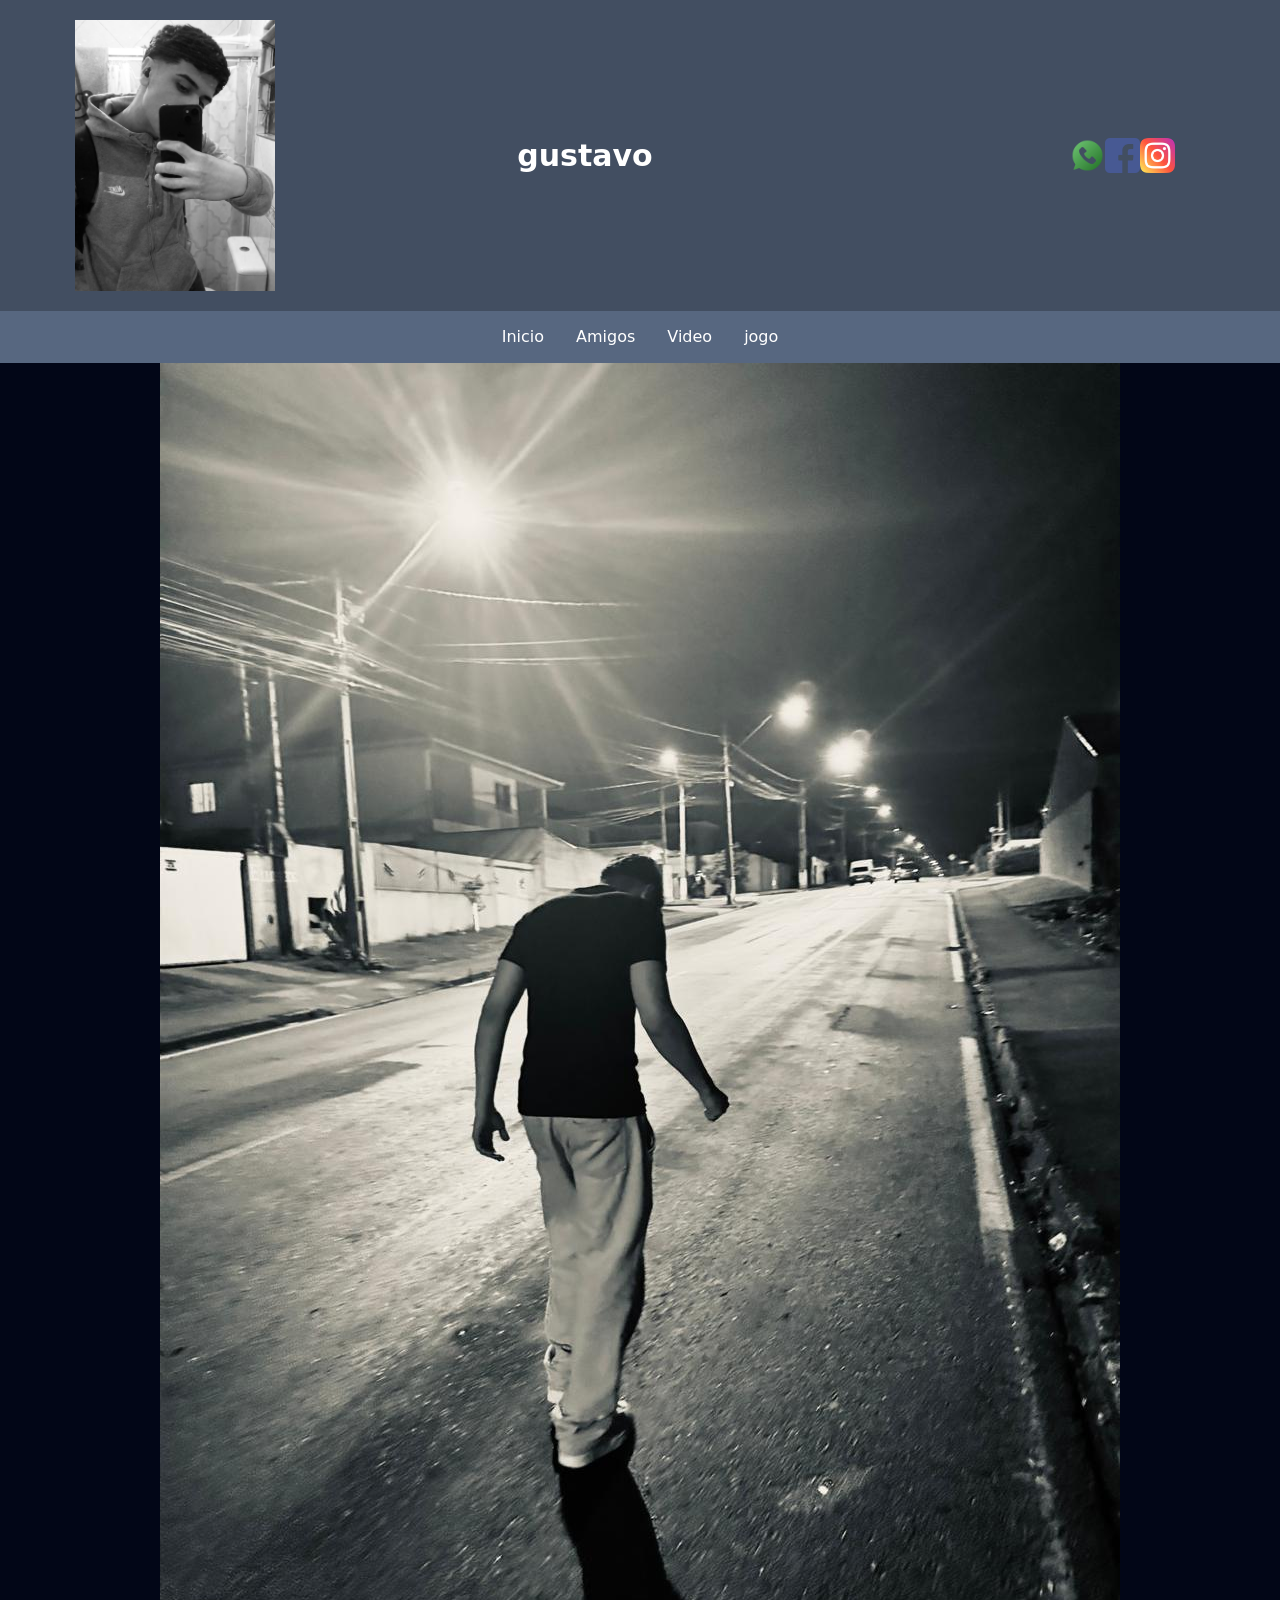
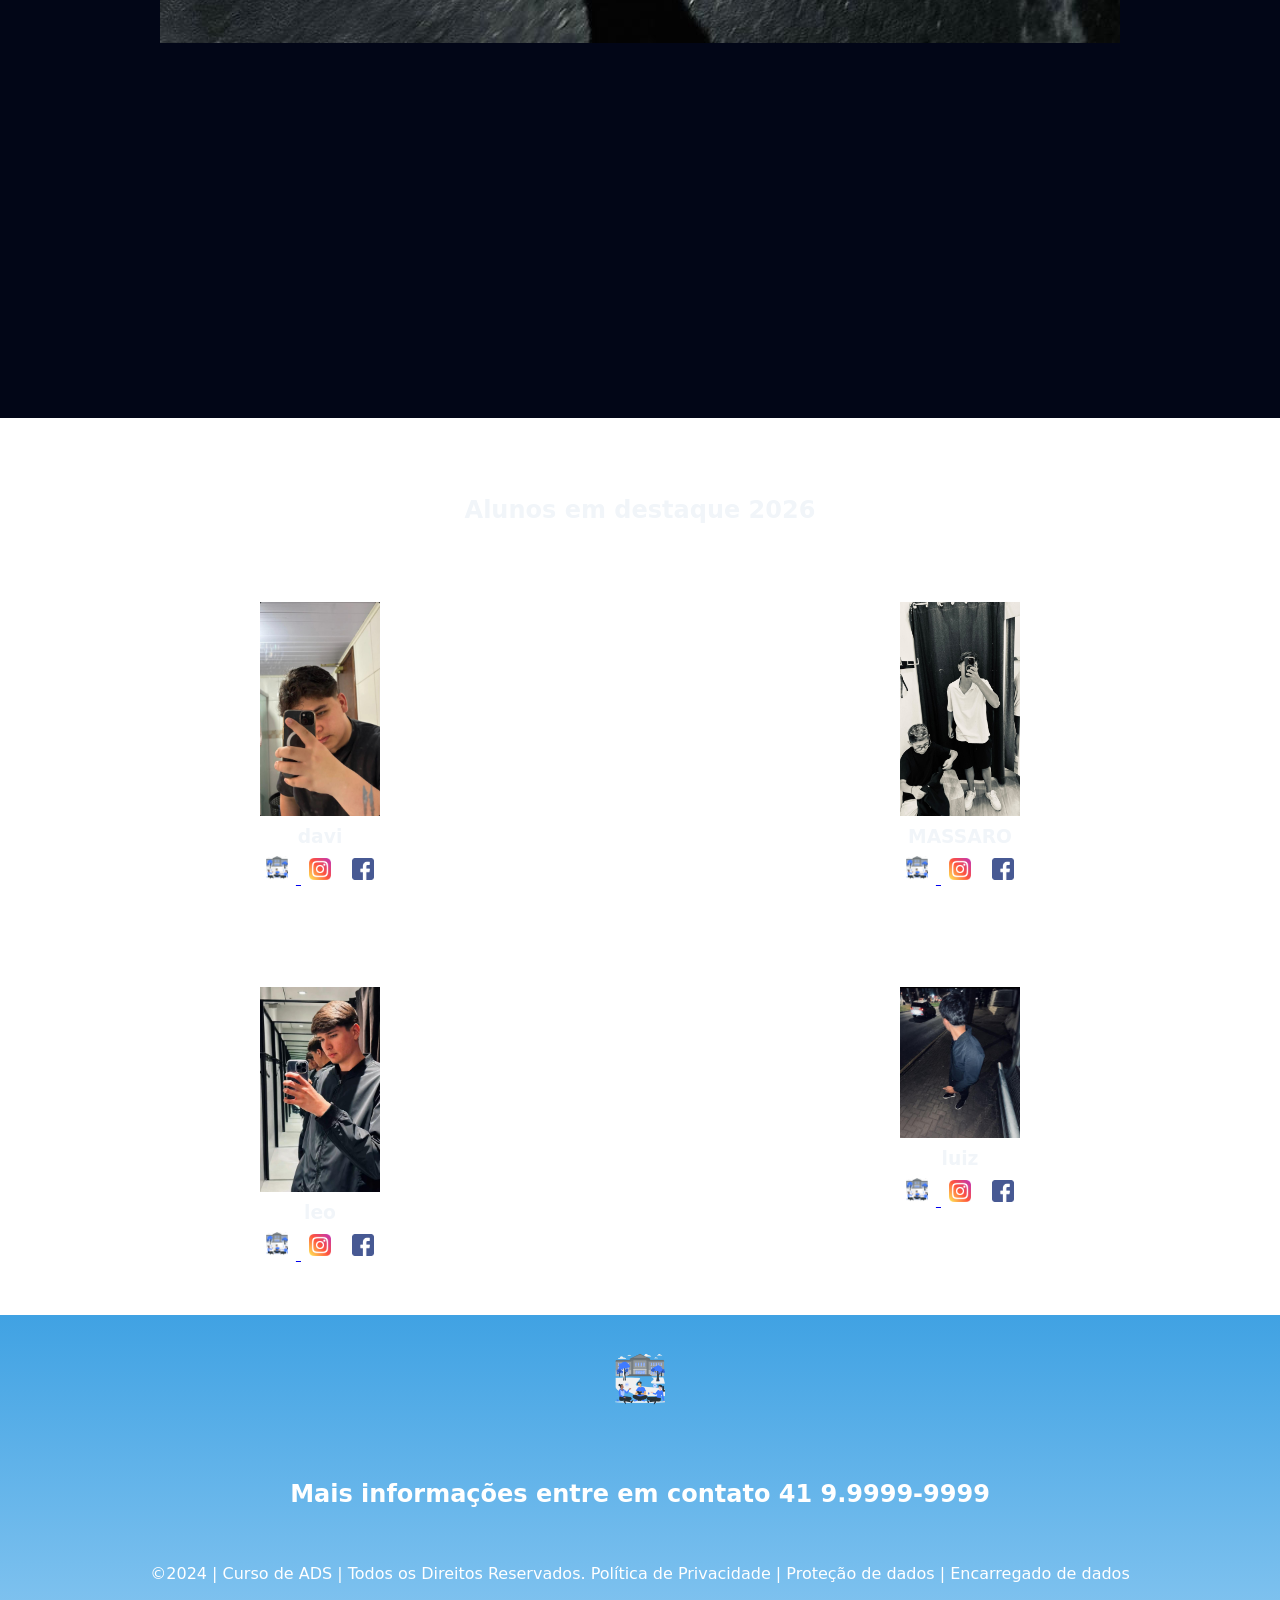
<file: index.html>
<!DOCTYPE html>
<html lang="pt-br">
<head>
<meta charset="UTF-8">
<meta name="viewport" content="width=device-width, initial-scale=1.0">
<title>gustavo</title>
<link rel="stylesheet" href="style.css">
</head>

<body>

<!-- Cabeçalho -->
<header class="cabecalho-itens">

<img class="cabecalho-imagem" src="WhatsApp Image 2026-11-08 at 14.54.03.jpeg" alt="Logo da Página">

<h1 class="titulo_site">gustavo</h1>

<div class="sociais">
<img src="whatsapp.png" alt="Logo do Whats da Escola">
<img src="facebook.png" alt="Facebook da Escola">
<img src="instagram.png" alt="Instagram da Escola">

</div>

</header>

<!-- Menu -->
<ul>
    <li><a href="index.html">Inicio</a></li>
    <li><a href="amigos.html">Amigos</a></li>
    <li><a href="video.html">Video</a></li>
     <li><a href="jogo.html">jogo</a></li>
</ul>

<!-- Banner -->
<section class="banner1">
<img class="escola-image" src="WhatsApp Image 2026-11-08 at 15.28.44.jpeg" alt="Banner da Escola">
</section>


<section class="video-escola"><iframe width="560" height="315" src="https://www.youtube.com/embed/bYK_1VznQPM?si=spzYgcej0hhqNTLc" title="YouTube video player" frameborder="0" allow="accelerometer; autoplay; clipboard-write; encrypted-media; gyroscope; picture-in-picture; web-share" referrerpolicy="strict-origin-when-cross-origin" allowfullscreen></iframe></section>

<!-- Alunos em destaque: Meninos -->
<section class="estudante">

<h1 class="estudante_titulo">Alunos em destaque 2026</h1>

<div class="estudantes_todos">

<div class="estudante-div">

<img class="estudante-imagem" src="WhatsApp Image 2026-11-08 at 15.11.28.jpeg" alt="Foto da turma do 1CDS do ano de 2026">

<h3 class="estudante-nome">davi</h3>

<a href="https://cursos.alura.com.br/dashboard">
<img class="estudante-icone" src="logo_nossa_escola.png" alt="Link do Site da escola">
</a>

<img class="estudante-icone" src="instagram.png" alt="Link do Instagram">
<img class="estudante-icone" src="facebook.png" alt="Link do Facebook">

</div>

<div class="estudante-div">

<img class="estudante-imagem" src="WhatsApp Image 2026-11-08 at 15.13.50.jpeg" alt="Foto da turma do 1CDS do ano de 2026">

<h3 class="estudante-nome">MASSARO</h3>

<a href="https://cursos.alura.com.br/dashboard">
<img class="estudante-icone" src="logo_nossa_escola.png" alt="Link do Site da escola">
</a>

<img class="estudante-icone" src="instagram.png" alt="Link do Instagram">
<img class="estudante-icone" src="facebook.png" alt="Link do Facebook">

</div>

</div>
</section>

<!-- Alunos em destaque: Meninas -->
<section class="estudante">

<div class="estudantes_todos">

<div class="estudante-div">

<img class="estudante-imagem" src="WhatsApp Image 2026-11-08 at 15.19.52.jpeg" alt="Foto da turma do 1CDS do ano de 2023">

<h3 class="estudante-nome">leo</h3>

<a href="https://cursos.alura.com.br/dashboard">
<img class="estudante-icone" src="logo_nossa_escola.png" alt="Link do Site da escola">
</a>

<img class="estudante-icone" src="instagram.png" alt="Link do Instagram">
<img class="estudante-icone" src="facebook.png" alt="Link do Facebook">

</div>

<div class="estudante-div">

<img class="estudante-imagem" src="WhatsApp Image 2026-11-08 at 15.18.56.jpeg" alt="Foto da turma do 1CDS do ano de 2023">

<h3 class="estudante-nome">luiz</h3>

<a href="https://cursos.alura.com.br/dashboard">
<img class="estudante-icone" src="logo_nossa_escola.png" alt="Link do Site da escola">
</a>

<img class="estudante-icone" src="instagram.png" alt="Link do Instagram">
<img class="estudante-icone" src="facebook.png" alt="Link do Facebook">

</div>

</div>
</section>

<!-- Rodapé -->
<footer class="escola">

<img class="logo_rodape" src="logo_nossa_escola.png" alt="Logo da Escola">

<h2 class="escola-titulo">
Mais informações entre em contato
<a class="link" href="https://wa.me/5541999999999">41 9.9999-9999</a>
</h2>

<p>©2024 | Curso de ADS | Todos os Direitos Reservados.
Política de Privacidade | Proteção de dados | Encarregado de dados</p>

</footer>

</body>
</html>
</file>
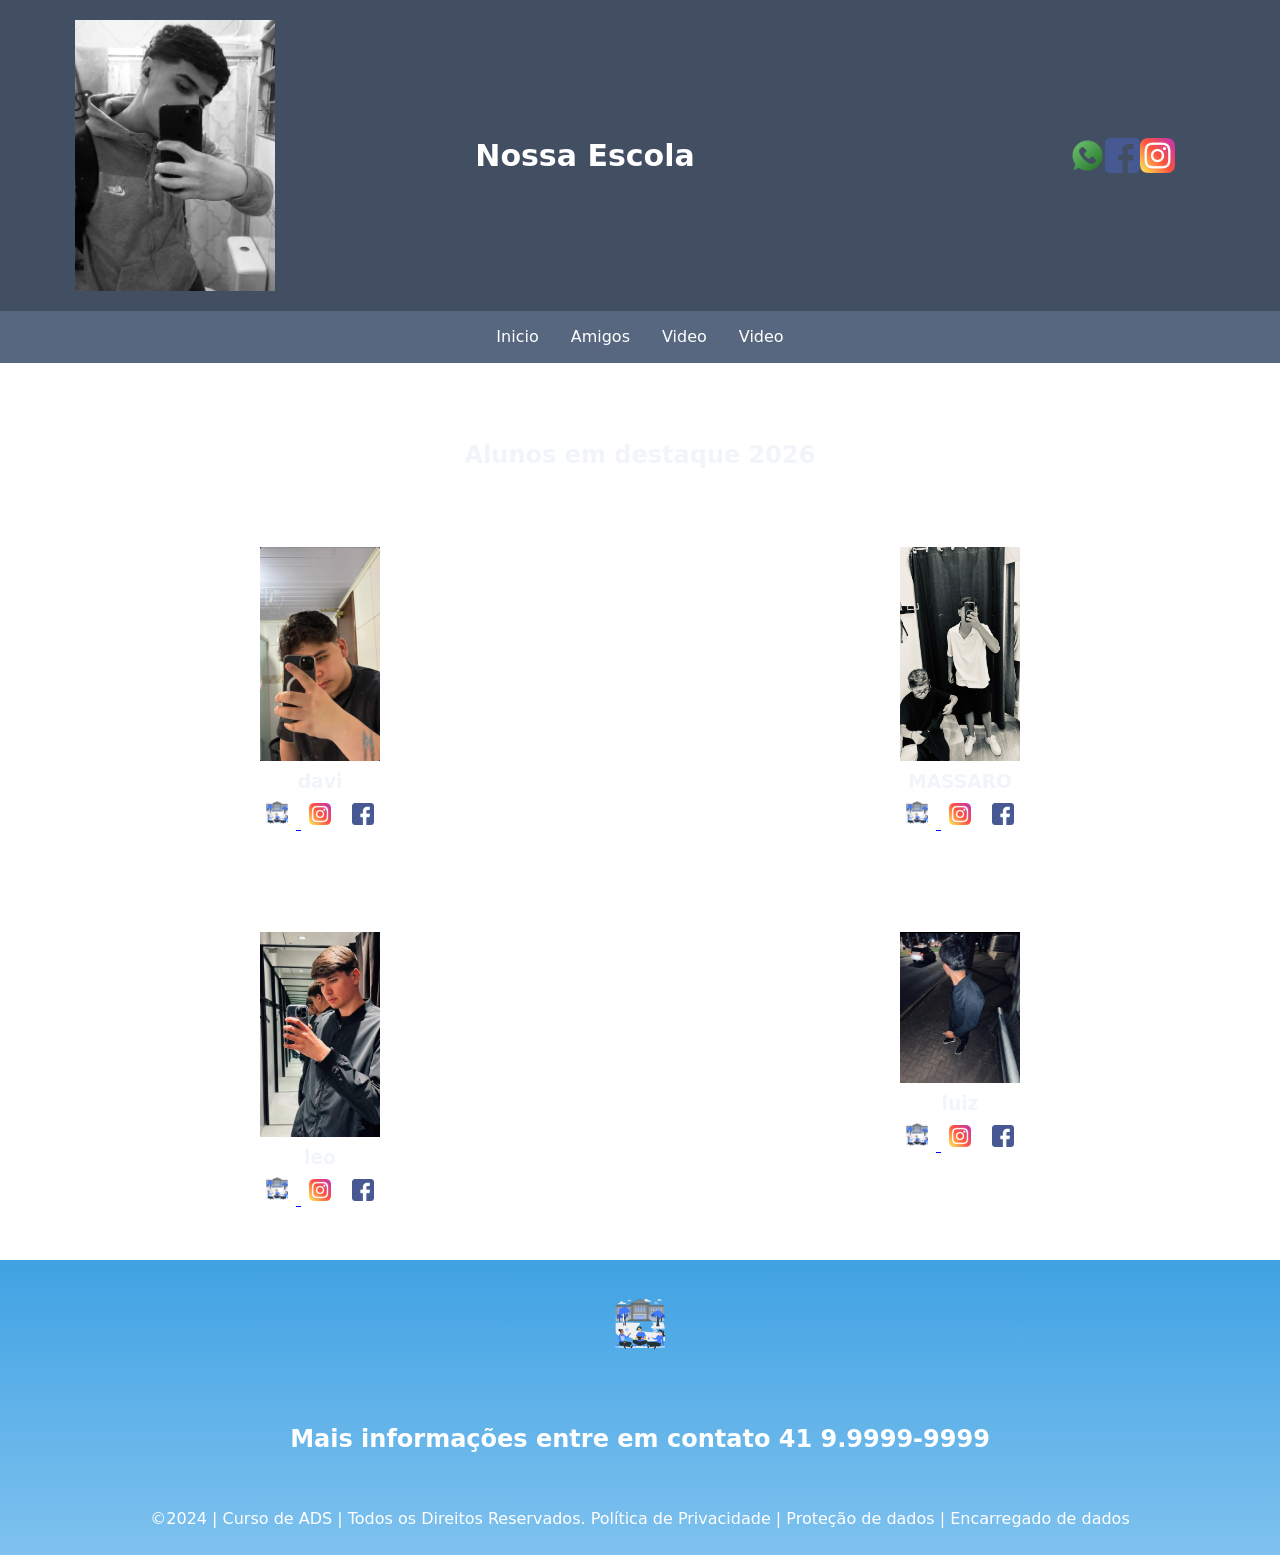
<file: amigos.html>
<!DOCTYPE html>
<html lang="en">
<head>
    <meta charset="UTF-8">
    <meta name="viewport" content="width=device-width, initial-scale=1.0">
    <title>Document</title>
    <link rel="stylesheet" href="style.css">
</head>
<body>

    <!-- Cabeçalho -->
<header class="cabecalho-itens">

<img class="cabecalho-imagem" src="WhatsApp Image 2026-11-08 at 14.54.03.jpeg" alt="Logo da Página">

<h1 class="titulo_site">Nossa Escola</h1>

<div class="sociais">
<img src="whatsapp.png" alt="Logo do Whats da Escola">
<img src="facebook.png" alt="Facebook da Escola">
<img src="instagram.png" alt="Instagram da Escola">
</div>

</header>

<!-- Menu -->
<ul>
    <li><a href="index.html">Inicio</a></li>
    <li><a href="amigos.html">Amigos</a></li>
    <li><a href="video.html">Video</a></li>
      <li><a href="jogo.html">Video</a></li>
</ul>

    <!-- Alunos em destaque: Meninos -->
<section class="estudante">

<h1 class="estudante_titulo">Alunos em destaque 2026</h1>

<div class="estudantes_todos">

<div class="estudante-div">

<img class="estudante-imagem" src="WhatsApp Image 2026-11-08 at 15.11.28.jpeg" alt="Foto da turma do 1CDS do ano de 2026">

<h3 class="estudante-nome">davi</h3>

<a href="https://cursos.alura.com.br/dashboard">
<img class="estudante-icone" src="logo_nossa_escola.png" alt="Link do Site da escola">
</a>

<img class="estudante-icone" src="instagram.png" alt="Link do Instagram">
<img class="estudante-icone" src="facebook.png" alt="Link do Facebook">

</div>

<div class="estudante-div">

<img class="estudante-imagem" src="WhatsApp Image 2026-11-08 at 15.13.50.jpeg" alt="Foto da turma do 1CDS do ano de 2026">

<h3 class="estudante-nome">MASSARO</h3>

<a href="https://cursos.alura.com.br/dashboard">
<img class="estudante-icone" src="logo_nossa_escola.png" alt="Link do Site da escola">
</a>

<img class="estudante-icone" src="instagram.png" alt="Link do Instagram">
<img class="estudante-icone" src="facebook.png" alt="Link do Facebook">

</div>

</div>
</section>

<!-- Alunos em destaque: Meninas -->
<section class="estudante">

<div class="estudantes_todos">

<div class="estudante-div">

<img class="estudante-imagem" src="WhatsApp Image 2026-11-08 at 15.19.52.jpeg" alt="Foto da turma do 1CDS do ano de 2023">

<h3 class="estudante-nome">leo</h3>

<a href="https://cursos.alura.com.br/dashboard">
<img class="estudante-icone" src="logo_nossa_escola.png" alt="Link do Site da escola">
</a>

<img class="estudante-icone" src="instagram.png" alt="Link do Instagram">
<img class="estudante-icone" src="facebook.png" alt="Link do Facebook">

</div>

<div class="estudante-div">

<img class="estudante-imagem" src="WhatsApp Image 2026-11-08 at 15.18.56.jpeg" alt="Foto da turma do 1CDS do ano de 2023">

<h3 class="estudante-nome">luiz</h3>

<a href="https://cursos.alura.com.br/dashboard">
<img class="estudante-icone" src="logo_nossa_escola.png" alt="Link do Site da escola">
</a>

<img class="estudante-icone" src="instagram.png" alt="Link do Instagram">
<img class="estudante-icone" src="facebook.png" alt="Link do Facebook">

</div>

</div>
</section>

<!-- Rodapé -->
<footer class="escola">

<img class="logo_rodape" src="logo_nossa_escola.png" alt="Logo da Escola">

<h2 class="escola-titulo">
Mais informações entre em contato
<a class="link" href="https://wa.me/5541999999999">41 9.9999-9999</a>
</h2>

<p>©2024 | Curso de ADS | Todos os Direitos Reservados.
Política de Privacidade | Proteção de dados | Encarregado de dados</p>

</footer>

</body>
</html>
</body>
</html>
</file>
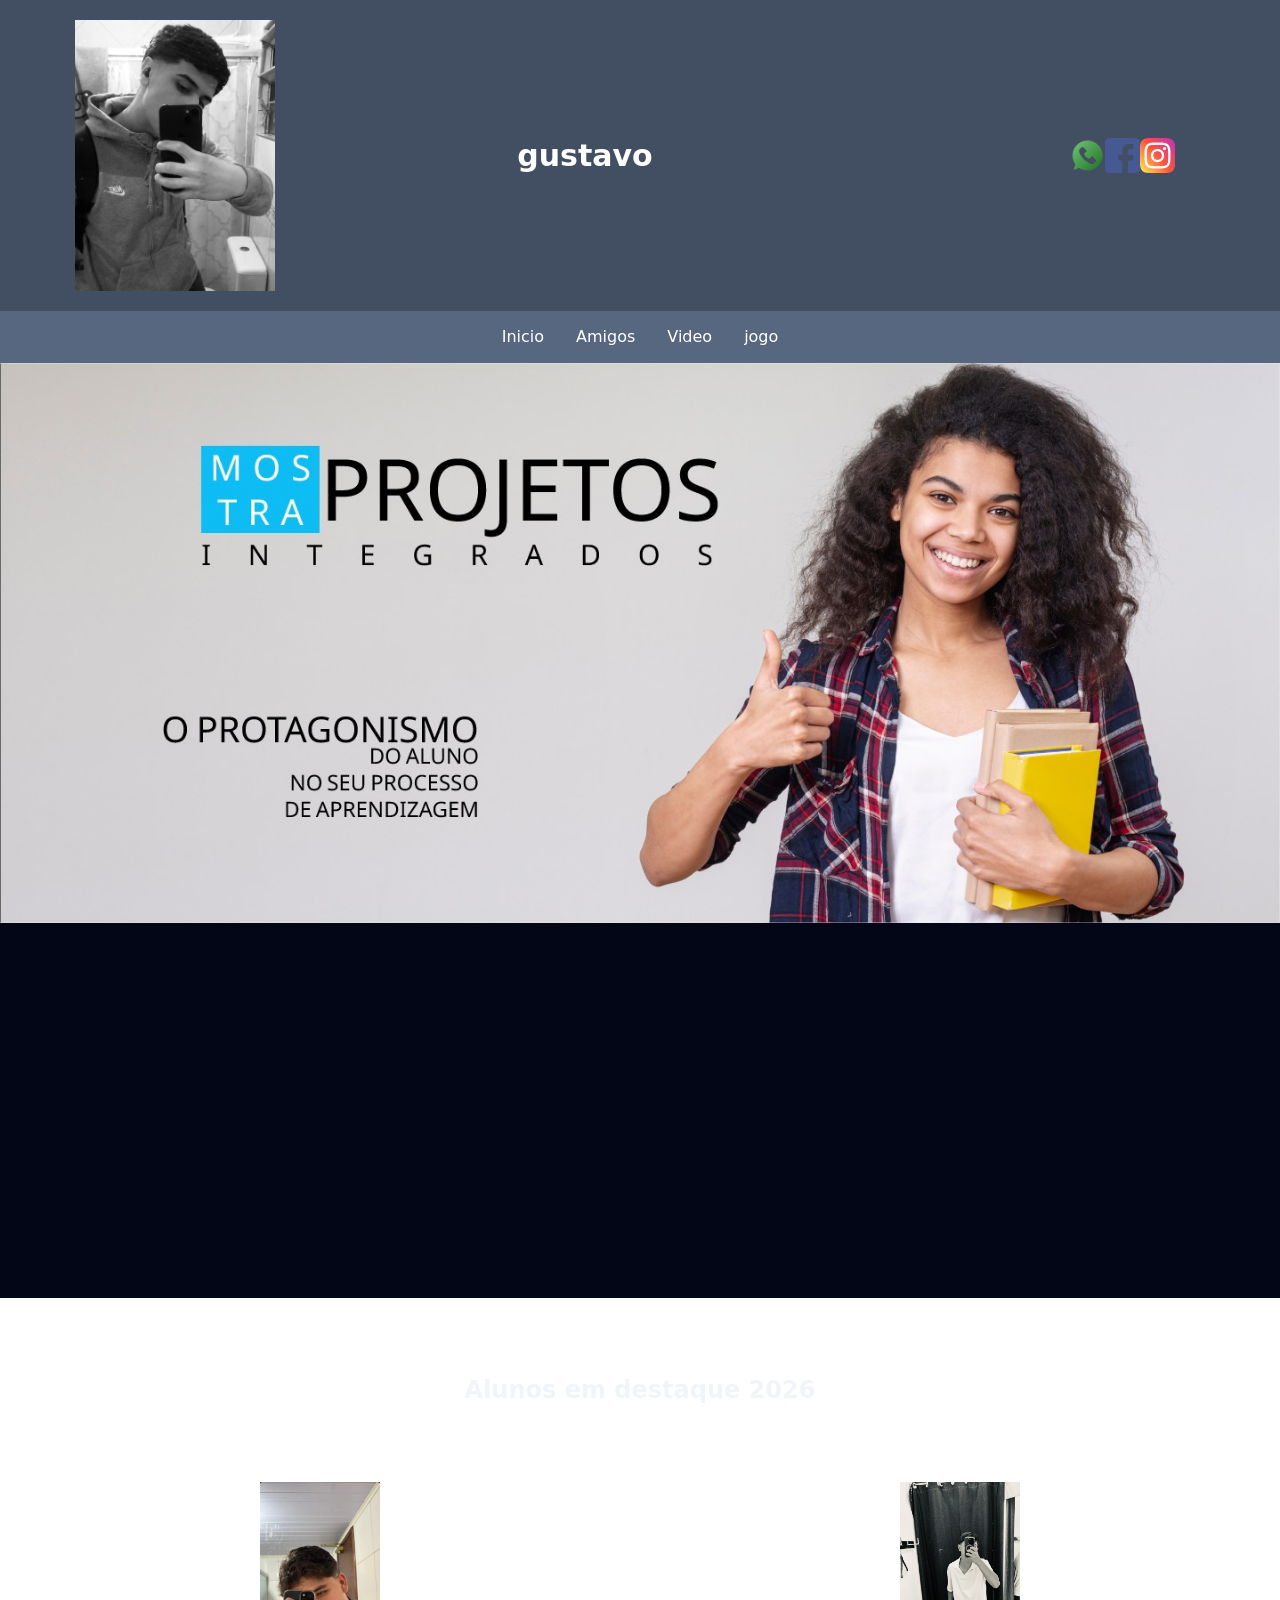
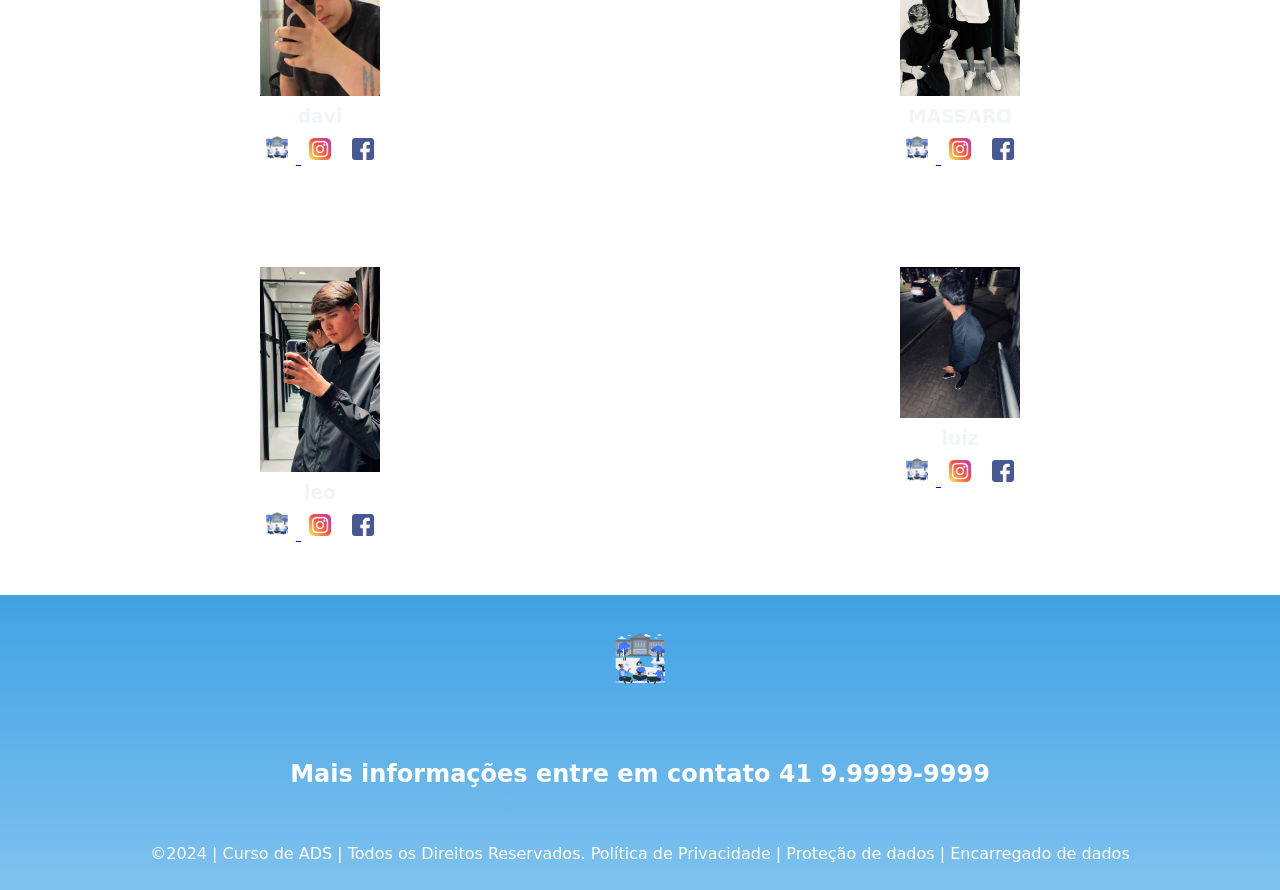
<file: index copy.html>
<!DOCTYPE html>
<html lang="pt-br">
<head>
<meta charset="UTF-8">
<meta name="viewport" content="width=device-width, initial-scale=1.0">
<title>gustavo</title>
<link rel="stylesheet" href="style.css">
</head>

<body>

<!-- Cabeçalho -->
<header class="cabecalho-itens">

<img class="cabecalho-imagem" src="WhatsApp Image 2026-11-08 at 14.54.03.jpeg" alt="Logo da Página">

<h1 class="titulo_site">gustavo</h1>

<div class="sociais">
<img src="whatsapp.png" alt="Logo do Whats da Escola">
<img src="facebook.png" alt="Facebook da Escola">
<img src="instagram.png" alt="Instagram da Escola">
</div>

</header>

<!-- Menu -->
<ul>
    <li><a href="index.html">Inicio</a></li>
    <li><a href="amigos.html">Amigos</a></li>
    <li><a href="video.html">Video</a></li>
  <li><a href="jogo.html">jogo</a></li>
</ul>

<!-- Banner -->
<section class="banner1">
<img class="escola-image" src="paragrafo_1_banner.jpg" alt="Banner da Escola">
</section>


<section class="video-escola"><iframe width="560" height="315" src="https://www.youtube.com/embed/bYK_1VznQPM?si=spzYgcej0hhqNTLc" title="YouTube video player" frameborder="0" allow="accelerometer; autoplay; clipboard-write; encrypted-media; gyroscope; picture-in-picture; web-share" referrerpolicy="strict-origin-when-cross-origin" allowfullscreen></iframe></section>

<!-- Alunos em destaque: Meninos -->
<section class="estudante">

<h1 class="estudante_titulo">Alunos em destaque 2026</h1>

<div class="estudantes_todos">

<div class="estudante-div">

<img class="estudante-imagem" src="WhatsApp Image 2026-11-08 at 15.11.28.jpeg" alt="Foto da turma do 1CDS do ano de 2026">

<h3 class="estudante-nome">davi</h3>

<a href="https://cursos.alura.com.br/dashboard">
<img class="estudante-icone" src="logo_nossa_escola.png" alt="Link do Site da escola">
</a>

<img class="estudante-icone" src="instagram.png" alt="Link do Instagram">
<img class="estudante-icone" src="facebook.png" alt="Link do Facebook">

</div>

<div class="estudante-div">

<img class="estudante-imagem" src="WhatsApp Image 2026-11-08 at 15.13.50.jpeg" alt="Foto da turma do 1CDS do ano de 2026">

<h3 class="estudante-nome">MASSARO</h3>

<a href="https://cursos.alura.com.br/dashboard">
<img class="estudante-icone" src="logo_nossa_escola.png" alt="Link do Site da escola">
</a>

<img class="estudante-icone" src="instagram.png" alt="Link do Instagram">
<img class="estudante-icone" src="facebook.png" alt="Link do Facebook">

</div>

</div>
</section>

<!-- Alunos em destaque: Meninas -->
<section class="estudante">

<div class="estudantes_todos">

<div class="estudante-div">

<img class="estudante-imagem" src="WhatsApp Image 2026-11-08 at 15.19.52.jpeg" alt="Foto da turma do 1CDS do ano de 2023">

<h3 class="estudante-nome">leo</h3>

<a href="https://cursos.alura.com.br/dashboard">
<img class="estudante-icone" src="logo_nossa_escola.png" alt="Link do Site da escola">
</a>

<img class="estudante-icone" src="instagram.png" alt="Link do Instagram">
<img class="estudante-icone" src="facebook.png" alt="Link do Facebook">

</div>

<div class="estudante-div">

<img class="estudante-imagem" src="WhatsApp Image 2026-11-08 at 15.18.56.jpeg" alt="Foto da turma do 1CDS do ano de 2023">

<h3 class="estudante-nome">luiz</h3>

<a href="https://cursos.alura.com.br/dashboard">
<img class="estudante-icone" src="logo_nossa_escola.png" alt="Link do Site da escola">
</a>

<img class="estudante-icone" src="instagram.png" alt="Link do Instagram">
<img class="estudante-icone" src="facebook.png" alt="Link do Facebook">

</div>

</div>
</section>

<!-- Rodapé -->
<footer class="escola">

<img class="logo_rodape" src="logo_nossa_escola.png" alt="Logo da Escola">

<h2 class="escola-titulo">
Mais informações entre em contato
<a class="link" href="https://wa.me/5541999999999">41 9.9999-9999</a>
</h2>

<p>©2024 | Curso de ADS | Todos os Direitos Reservados.
Política de Privacidade | Proteção de dados | Encarregado de dados</p>

</footer>

</body>
</html>
</file>
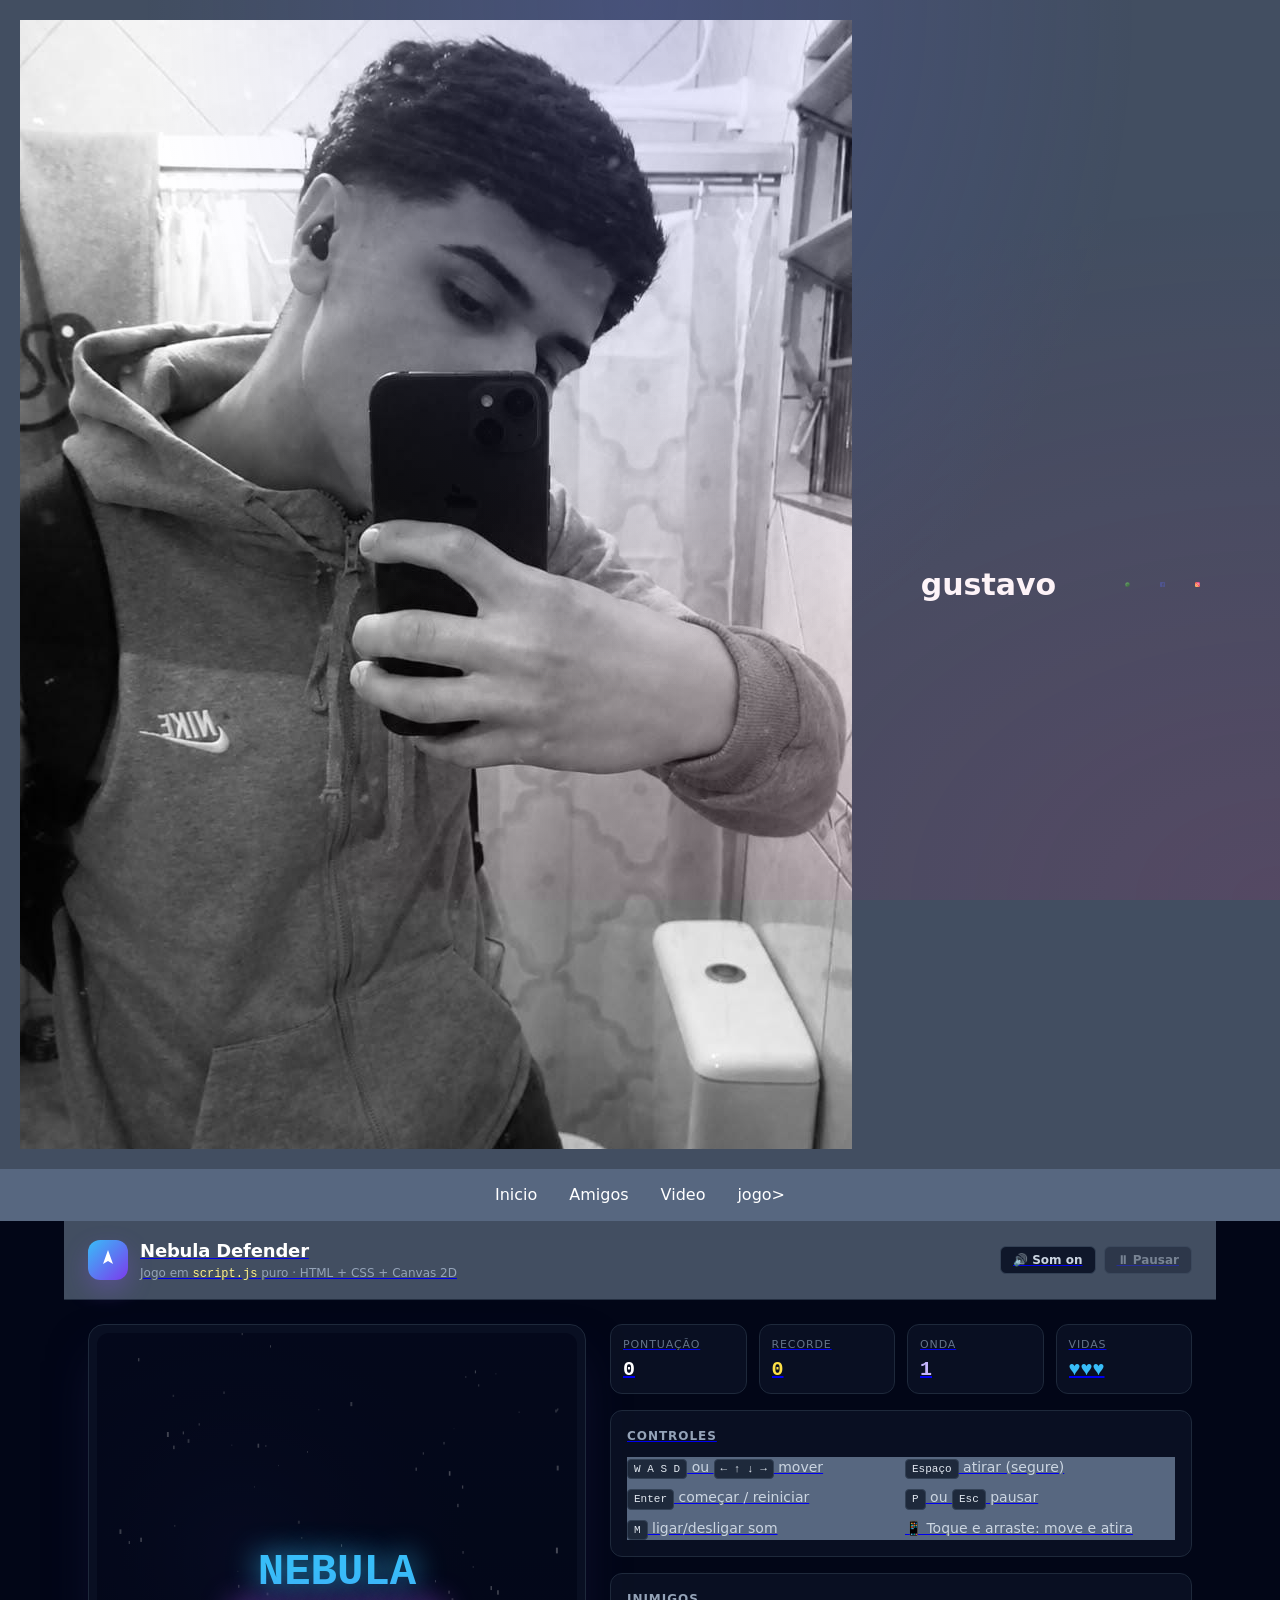
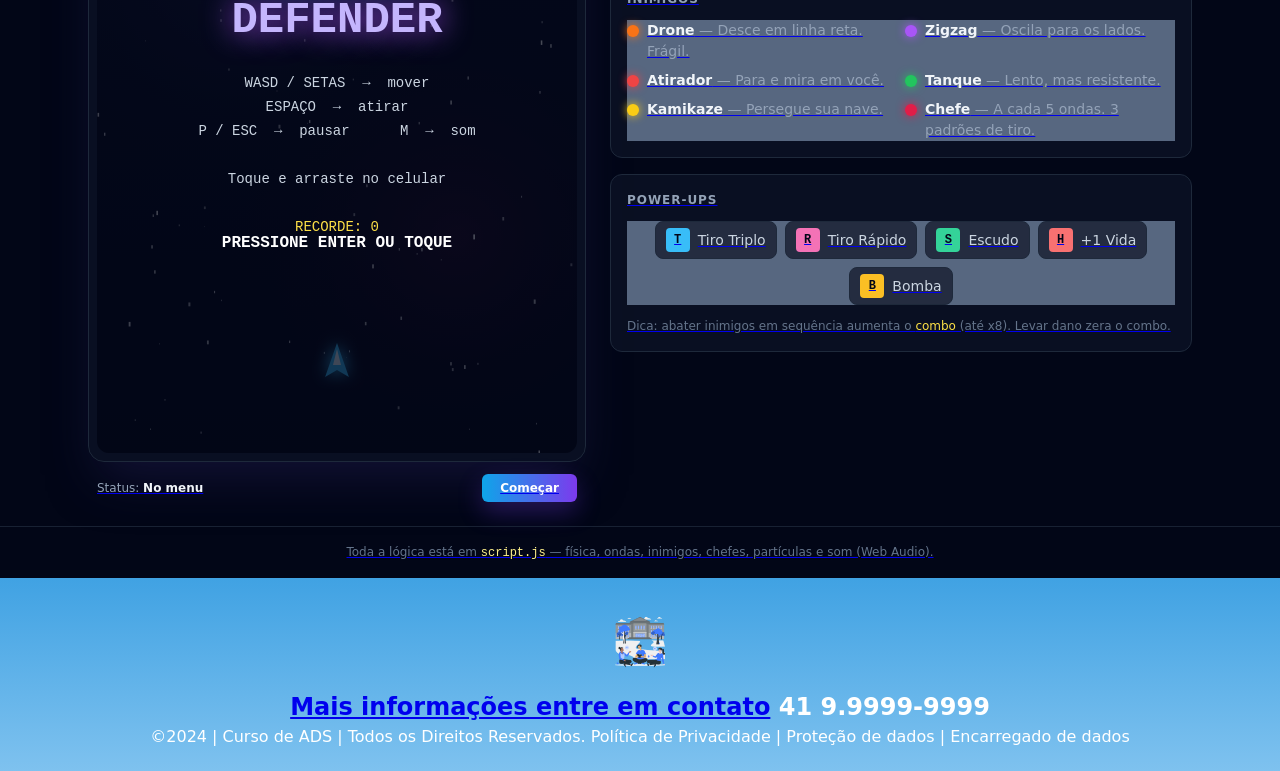
<file: jogo.html>
<!DOCTYPE html>
<html lang="pt-br">
<head>
<meta charset="UTF-8">
<meta name="viewport" content="width=device-width, initial-scale=1.0">
<title>gustavo</title>
<link rel="stylesheet" href="style.css">
</head>
<body>
<!--header é a parte do cabeçalho do site, é o topo da página-->
<header class="cabecalho-itens">
<img class="cabecalho_imagem" src="WhatsApp Image 2026-11-08 at 14.54.03.jpeg" alt="Logo da
Página">
<h1 class="titulo_site">gustavo</h1>
<div class="sociais">
<img class="sociais" src="whatsapp.png" alt="Logo do Whats da
Escola">
<img class="sociais" src="facebook.png" alt="Facebook da
Escola">
<img class="sociais" src="instagram.png" alt="instagram da
Escola">
</div>
</header>
<!--Menu-->
<ul>
  <li><a href="index.html">Inicio</a></li>
  <li><a href="amigos.html">Amigos</a></li>
  <li><a href="video.html">Video</a></li>
  <li><a href="joao.html">jogo></li>
</ul>

<!--  jogo    -->

<!DOCTYPE html>
<html lang="pt-BR">
  <head>
    <meta charset="UTF-8" />
    <meta name="viewport" content="width=device-width, initial-scale=1.0" />
    <title>Nebula Defender</title>
    <link rel="stylesheet" href="style.css" />
  </head>
  <body>
    <div class="bg-glow" aria-hidden="true"></div>
    <header class="topbar">
      <div class="brand">
        <div class="logo">
          <svg viewBox="0 0 24 24" fill="currentColor" aria-hidden="true">
            <path d="M12 2l5 14-5-3-5 3z" />
          </svg>
        </div>
        <div>
          <h1>Nebula Defender</h1>
          <p>Jogo em <code>script.js</code> puro · HTML + CSS + Canvas 2D</p>
        </div>
      </div>
      <div class="actions">
        <button id="btn-mute" class="btn">🔊 Som on</button>
        <button id="btn-pause" class="btn" disabled>⏸ Pausar</button>
      </div>
    </header>
    <main class="layout">
      <!-- Área do jogo -->
      <section class="stage">
        <div class="frame">
          <canvas id="game" width="480" height="720" tabindex="0" aria-label="Área do jogo Nebula Defender"></canvas>
        </div>
        <div class="stage-bar">
          <span>Status: <strong id="status" class="status">No menu</strong></span>
          <button id="btn-primary" class="btn btn-primary">Começar</button>
        </div>
      </section>
      <!-- Painel lateral -->
      <aside class="side">
        <div class="stats">
          <div class="stat">
            <span class="stat-label">Pontuação</span>
            <span id="score" class="stat-value">0</span>
          </div>
          <div class="stat">
            <span class="stat-label">Recorde</span>
            <span id="highscore" class="stat-value gold">0</span>
          </div>
          <div class="stat">
            <span class="stat-label">Onda</span>
            <span id="wave" class="stat-value violet">—</span>
          </div>
          <div class="stat">
            <span class="stat-label">Vidas</span>
            <span id="lives" class="stat-value sky">♥♥♥</span>
          </div>
        </div>
        <div class="card">
          <h3>Controles</h3>
          <ul class="grid-2">
            <li><kbd>W A S D</kbd> ou <kbd>← ↑ ↓ →</kbd> mover</li>
            <li><kbd>Espaço</kbd> atirar (segure)</li>
            <li><kbd>Enter</kbd> começar / reiniciar</li>
            <li><kbd>P</kbd> ou <kbd>Esc</kbd> pausar</li>
            <li><kbd>M</kbd> ligar/desligar som</li>
            <li>📱 Toque e arraste: move e atira</li>
          </ul>
        </div>
        <div class="card">
          <h3>Inimigos</h3>
          <ul class="grid-2 enemies">
            <li><i style="--c:#f97316"></i><span><b>Drone</b> — Desce em linha reta. Frágil.</span></li>
            <li><i style="--c:#a855f7"></i><span><b>Zigzag</b> — Oscila para os lados.</span></li>
            <li><i style="--c:#ef4444"></i><span><b>Atirador</b> — Para e mira em você.</span></li>
            <li><i style="--c:#22c55e"></i><span><b>Tanque</b> — Lento, mas resistente.</span></li>
            <li><i style="--c:#facc15"></i><span><b>Kamikaze</b> — Persegue sua nave.</span></li>
            <li><i style="--c:#e11d48"></i><span><b>Chefe</b> — A cada 5 ondas. 3 padrões de tiro.</span></li>
          </ul>
        </div>
        <div class="card">
          <h3>Power-ups</h3>
          <ul class="powers">
            <li><b style="--c:#38bdf8">T</b> Tiro Triplo</li>
            <li><b style="--c:#f472b6">R</b> Tiro Rápido</li>
            <li><b style="--c:#34d399">S</b> Escudo</li>
            <li><b style="--c:#f87171">H</b> +1 Vida</li>
            <li><b style="--c:#fbbf24">B</b> Bomba</li>
          </ul>
          <p class="hint">
            Dica: abater inimigos em sequência aumenta o <span class="gold">combo</span> (até x8). Levar dano zera o
            combo.
          </p>
        </div>
      </aside>
    </main>
    <footer class="footer">
      Toda a lógica está em <code>script.js</code> — física, ondas, inimigos, chefes, partículas e som (Web Audio).
    </footer>
    <script src="script.js"></script>
  </body>
</html>












<!--Seção rodapé é a parte final da paragrafo 3 da página-->
<footer class="escola">
<img class="logo_rodape" src="logo_nossa_escola.png" alt="Logo da Escola">
<h2 class="escola-título">Mais informações entre em contato<a class="link"

href="https://wa.me/5541999999999"> 41 9.9999-9999 </a></h2>
<p></p>
<p>©2024 | Curso de ADS | Todos os Direitos Reservados.
Política de Privacidade | Proteção de dados | Encarregado de dados</p>
<p> </p>
</footer>
</body>
</html>
</file>
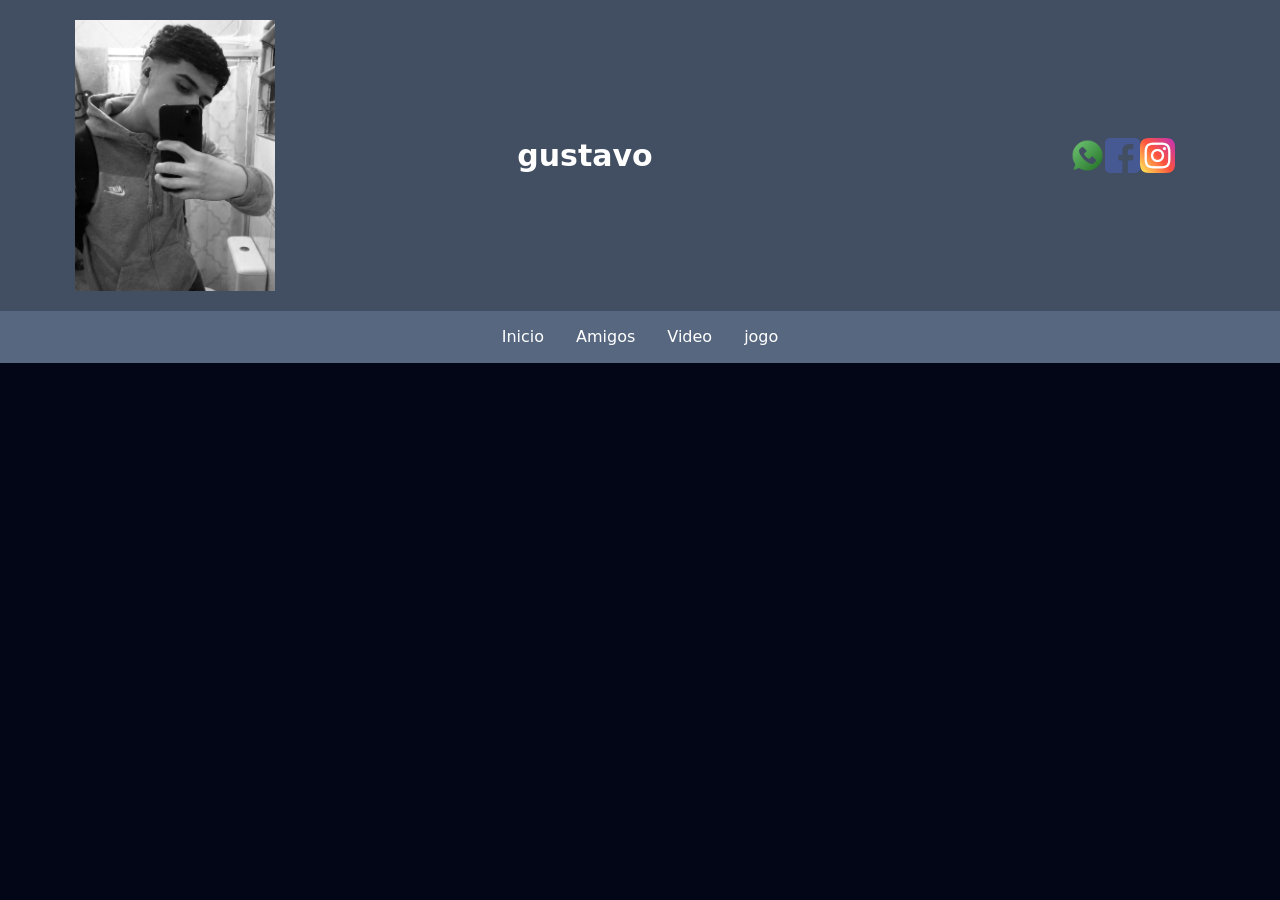
<file: video.html>
<!DOCTYPE html>
<html lang="en">
<head>
    <meta charset="UTF-8">
    <meta name="viewport" content="width=device-width, initial-scale=1.0">
    <title>gustavo</title>
    <link rel="stylesheet" href="style.css">
</head>
<body>
    
    <!-- Cabeçalho -->
<header class="cabecalho-itens">

<img class="cabecalho-imagem" src="WhatsApp Image 2026-11-08 at 14.54.03.jpeg" alt="Logo da Página">

<h1 class="titulo_site">gustavo</h1>

<div class="sociais">
<img src="whatsapp.png" alt="Logo do Whats da Escola">
<img src="facebook.png" alt="Facebook da Escola">
<img src="instagram.png" alt="Instagram da Escola">
</div>

</header>

<!-- Menu -->
<ul>
    <li><a href="index.html">Inicio</a></li>
    <li><a href="amigos.html">Amigos</a></li>
    <li><a href="video.html">Video</a></li>
     <li><a href="jogo.html">jogo</a></li>
</ul>

<section class="video-escola"><iframe width="560" height="315" src="https://www.youtube.com/embed/bYK_1VznQPM?si=spzYgcej0hhqNTLc" title="YouTube video player" frameborder="0" allow="accelerometer; autoplay; clipboard-write; encrypted-media; gyroscope; picture-in-picture; web-share" referrerpolicy="strict-origin-when-cross-origin" allowfullscreen></iframe></section>

</body>
</html>
</file>
<file: style.css>
* {
    margin: 0;
    padding: 0;
    box-sizing: border-box;
}

body {
    font-family: "Poppins", sans-serif;
}

header {
    background-color: #424e61;
    color: white;
    width: 100%;
    padding: 20px;
}

.cabecalho-itens {
    max-width: 2980px;
    margin: 0 auto;
    display: flex;
    align-items: center;
    justify-content: center;
}

.cabecalho-imagem {
    width: 200px;
    height: auto;
    display: flex;
    justify-content: flex-start;
    align-items: center;
}

.titulo_site {
    padding: 50px;
    text-align: center;
    width: 50%;
    font-size: 30px;
}

.sociais {
    display: flex;
    justify-content: flex-end;
    width: 25%;
    padding-right: 30px;
}

.sociais img {
    width: 35px;
    height: auto;
}

.banner1 {
    display: flex;
    justify-content: center;
}

.escola-image {
    max-width: 100%;
    height: auto;
}

.neymar-secao {
    background: #fff;
}

.titulo-sobre {
    font-size: clamp(28px, 4vw, 45px);
    font-weight: 800;
    text-align: center;
    color: var(--azul-escuro);
    margin-bottom: 10px;
}

.container-video {
    width: 100%;
    max-width: 900px;
    aspect-ratio: 16 / 9;
    margin: auto;
    border-radius: 16px;
    overflow: hidden;
    background: #111;
    box-shadow: 0 15px 35px rgba(0, 0, 0, 0.15);
}

.neymar-video {
    width: 100%;
    height: 100%;
    border: none;
}

.estudante_titulo {
    padding: 50px;
    text-align: center;
}

.estudante-nome {
    text-align: center;
}

.estudante-imagem {
    width: 120px;
}

.estudante-icone {
    width: 38px;
    padding: 4px 8px;
}

.estudante {
    background-color: #ffffff; 
    padding: 24px 0;
}

.estudante-div {
    text-align: center;
    padding: 24px 0;
}

.estudantes_todos {
    display: flex;
    justify-content: space-around;
}

.escola {
    background-image: linear-gradient(#40A2E3, #7FC2EF);
    color: white;
    display: block;
    justify-content: center;
    padding: 24px 0;
    text-align: center;
}

.escola-titulo {
    padding: 50px;
    text-align: center;
}

.logo_rodape {
    height: 80px;
    padding: 12px 0;
}

.link {
    color: #ffffff;
    text-decoration: none;
}

ul {
    list-style-type: none;
    margin: 0;
    padding: 0;
    background-color: #576780;
    display: flex;
    justify-content: center;
}

ul li a {
    display: block;
    color: white;
    text-align: center;
    padding: 14px 16px;
    text-decoration: none;
}

ul li a:hover {
    background-color: #111111;
}

.video-escola {
    display: flex;
    justify-content: center;
    padding: 30px 20px;
}













/* ============================================================
 NEBULA DEFENDER — style.css
   ============================================================ */
:root {
  --bg: #020617;
  --panel: rgba(15, 23, 42, 0.6);
  --border: #1e293b;
  --border-hover: #64748b;
  --text: #f1f5f9;
  --muted: #94a3b8;
  --dim: #64748b;
  --sky: #38bdf8;
  --violet: #c4b5fd;
  --gold: #fde047;
  --green: #34d399;
  --amber: #fcd34d;
  --rose: #fb7185;
  --mono: ui-monospace, SFMono-Regular, Menlo, Consolas, monospace;
  --sans: system-ui, -apple-system, "Segoe UI", Roboto, sans-serif;
}
* {
  box-sizing: border-box;
}
html,
body {
  margin: 0;
  padding: 0;
}
body {
  min-height: 100vh;
  background: var(--bg);
  color: var(--text);
  font-family: var(--sans);
  line-height: 1.5;
  -webkit-font-smoothing: antialiased;
}
code,
kbd {
  font-family: var(--mono);
}
code {
  color: #fef08a;
}
/* ---------- fundo ---------- */
.bg-glow {
  position: fixed;
  inset: 0;
  pointer-events: none;
  background:
    radial-gradient(ellipse at top, rgba(99, 102, 241, 0.18), transparent 55%),
    radial-gradient(ellipse at bottom right, rgba(219, 39, 119, 0.12), transparent 55%);
  z-index: 0;
}
.topbar,
.layout,
.footer {
  position: relative;
  z-index: 1;
}
/* ---------- topo ---------- */
.topbar {
  border-bottom: 1px solid rgba(30, 41, 59, 0.8);
}
.topbar,
.layout {
  max-width: 1152px;
  margin: 0 auto;
  padding: 16px 24px;
}
.topbar {
  display: flex;
  align-items: center;
  justify-content: space-between;
  gap: 16px;
}
.brand {
  display: flex;
  align-items: center;
  gap: 12px;
}
.brand h1 {
  margin: 0;
  font-size: 18px;
  font-weight: 700;
  letter-spacing: -0.01em;
}
.brand p {
  margin: 0;
  font-size: 12px;
  color: var(--muted);
}
.logo {
  display: grid;
  place-items: center;
  width: 40px;
  height: 40px;
  border-radius: 12px;
  background: linear-gradient(135deg, #38bdf8, #7c3aed);
  box-shadow: 0 10px 25px rgba(139, 92, 246, 0.3);
  color: #fff;
}
.logo svg {
  width: 24px;
  height: 24px;
}
.actions {
  display: flex;
  gap: 8px;
}
/* ---------- botões ---------- */
.btn {
  appearance: none;
  border: 1px solid #334155;
  background: #0f172a;
  color: #cbd5e1;
  font: 600 12px var(--sans);
  padding: 6px 12px;
  border-radius: 6px;
  cursor: pointer;
  transition:
    border-color 0.15s,
    color 0.15s,
    filter 0.15s;
}
.btn:hover:not(:disabled) {
  border-color: var(--border-hover);
  color: #fff;
}
.btn:disabled {
  opacity: 0.4;
  cursor: not-allowed;
}
.btn-primary {
  border: none;
  background: linear-gradient(90deg, #0ea5e9, #7c3aed);
  color: #fff;
  font-weight: 700;
  padding: 7px 18px;
  box-shadow: 0 10px 25px rgba(124, 58, 237, 0.3);
}
.btn-primary:hover:not(:disabled) {
  filter: brightness(1.1);
}
.btn-primary.hidden {
  visibility: hidden;
}
/* ---------- layout ---------- */
.layout {
  display: grid;
  gap: 24px;
  padding-top: 24px;
  padding-bottom: 24px;
}
@media (min-width: 1024px) {
  .layout {
    grid-template-columns: auto 1fr;
  }
}
/* ---------- palco do jogo ---------- */
.stage {
  display: flex;
  flex-direction: column;
  align-items: center;
  gap: 12px;
}
.frame {
  padding: 8px;
  border-radius: 16px;
  border: 1px solid var(--border);
  background: var(--panel);
  box-shadow: 0 25px 50px -12px rgba(30, 27, 75, 0.6);
}
#game {
  display: block;
  width: 100%;
  max-width: 480px;
  height: auto;
  aspect-ratio: 480 / 720;
  border-radius: 12px;
  touch-action: none;
  outline: none;
  cursor: crosshair;
}
@media (min-width: 1024px) {
  #game {
    width: auto;
    height: min(80vh, 720px);
  }
}
.stage-bar {
  width: 100%;
  max-width: 480px;
  display: flex;
  align-items: center;
  justify-content: space-between;
  font-size: 12px;
  color: var(--muted);
}
.status {
  color: var(--text);
}
.status[data-state="playing"] {
  color: var(--green);
}
.status[data-state="paused"] {
  color: var(--amber);
}
.status[data-state="gameover"] {
  color: var(--rose);
}
/* ---------- painel lateral ---------- */
.side {
  display: flex;
  flex-direction: column;
  gap: 16px;
}
.stats {
  display: grid;
  grid-template-columns: repeat(2, 1fr);
  gap: 12px;
}
@media (min-width: 640px) {
  .stats {
    grid-template-columns: repeat(4, 1fr);
  }
}
.stat {
  display: flex;
  flex-direction: column;
  padding: 12px;
  border-radius: 12px;
  border: 1px solid var(--border);
  background: var(--panel);
}
.stat-label {
  font-size: 11px;
  text-transform: uppercase;
  letter-spacing: 0.08em;
  color: var(--dim);
}
.stat-value {
  margin-top: 4px;
  font: 700 20px var(--mono);
  color: #fff;
  white-space: nowrap;
  overflow: hidden;
  text-overflow: ellipsis;
}
.gold {
  color: var(--gold);
}
.violet {
  color: var(--violet);
}
.sky {
  color: var(--sky);
}
.card {
  padding: 16px;
  border-radius: 12px;
  border: 1px solid var(--border);
  background: var(--panel);
}
.card h3 {
  margin: 0 0 12px;
  font-size: 12px;
  font-weight: 600;
  text-transform: uppercase;
  letter-spacing: 0.08em;
  color: var(--muted);
}
.card ul {
  list-style: none;
  margin: 0;
  padding: 0;
  font-size: 14px;
  color: #cbd5e1;
}
.grid-2 {
  display: grid;
  gap: 8px;
}
@media (min-width: 640px) {
  .grid-2 {
    grid-template-columns: 1fr 1fr;
  }
}
kbd {
  display: inline-block;
  padding: 1px 6px;
  border-radius: 4px;
  border: 1px solid #334155;
  background: #1e293b;
  color: #e2e8f0;
  font-size: 11px;
}
.enemies li {
  display: flex;
  align-items: flex-start;
  gap: 8px;
}
.enemies i {
  flex-shrink: 0;
  width: 12px;
  height: 12px;
  margin-top: 5px;
  border-radius: 50%;
  background: var(--c);
  box-shadow: 0 0 10px var(--c);
}
.enemies b {
  color: #f1f5f9;
}
.enemies span {
  color: var(--muted);
}
.powers {
  display: flex;
  flex-wrap: wrap;
  gap: 8px;
}
.powers li {
  display: flex;
  align-items: center;
  gap: 8px;
  padding: 6px 10px;
  border-radius: 8px;
  border: 1px solid var(--border);
  background: rgba(2, 6, 23, 0.6);
}
.powers b {
  display: grid;
  place-items: center;
  width: 24px;
  height: 24px;
  border-radius: 4px;
  background: var(--c);
  color: #020617;
  font: 900 12px var(--mono);
}
.hint {
  margin: 12px 0 0;
  font-size: 12px;
  color: var(--dim);
}
/* ---------- rodapé ---------- */
.footer {
  border-top: 1px solid rgba(30, 41, 59, 0.8);
  padding: 16px;
  text-align: center;
  font-size: 12px;
  color: var(--dim);
}
</file>
